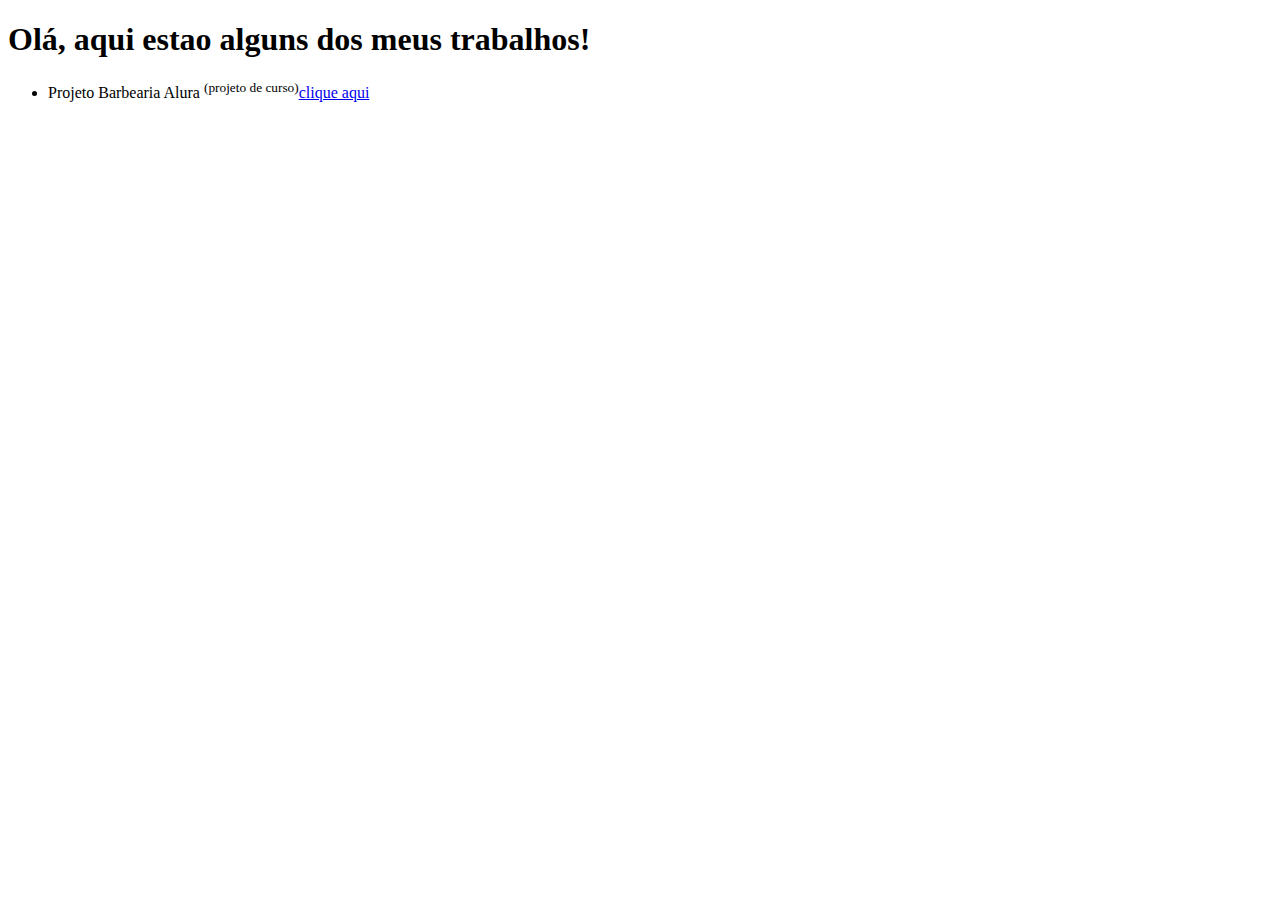
<file: index.html>
<!DOCTYPE html>
<html lang="en">
<head>
    <meta charset="UTF-8">
    <meta http-equiv="X-UA-Compatible" content="IE=edge">
    <meta name="viewport" content="width=device-width, initial-scale=1.0">
    <title>Thiago Queiroz - Lista de sites</title>
</head>
<body>
    <h1>Olá, aqui estao alguns dos meus trabalhos!</h1>
    <p>
        <ul>
            <li>Projeto Barbearia Alura <sup>(projeto de curso)</sup><a href="https://thiagohw1.github.io/Html-CSS/Barbearia2.0/">clique aqui</a>
            </li>
        </ul>
    </p>
</body>
</html>
</file>
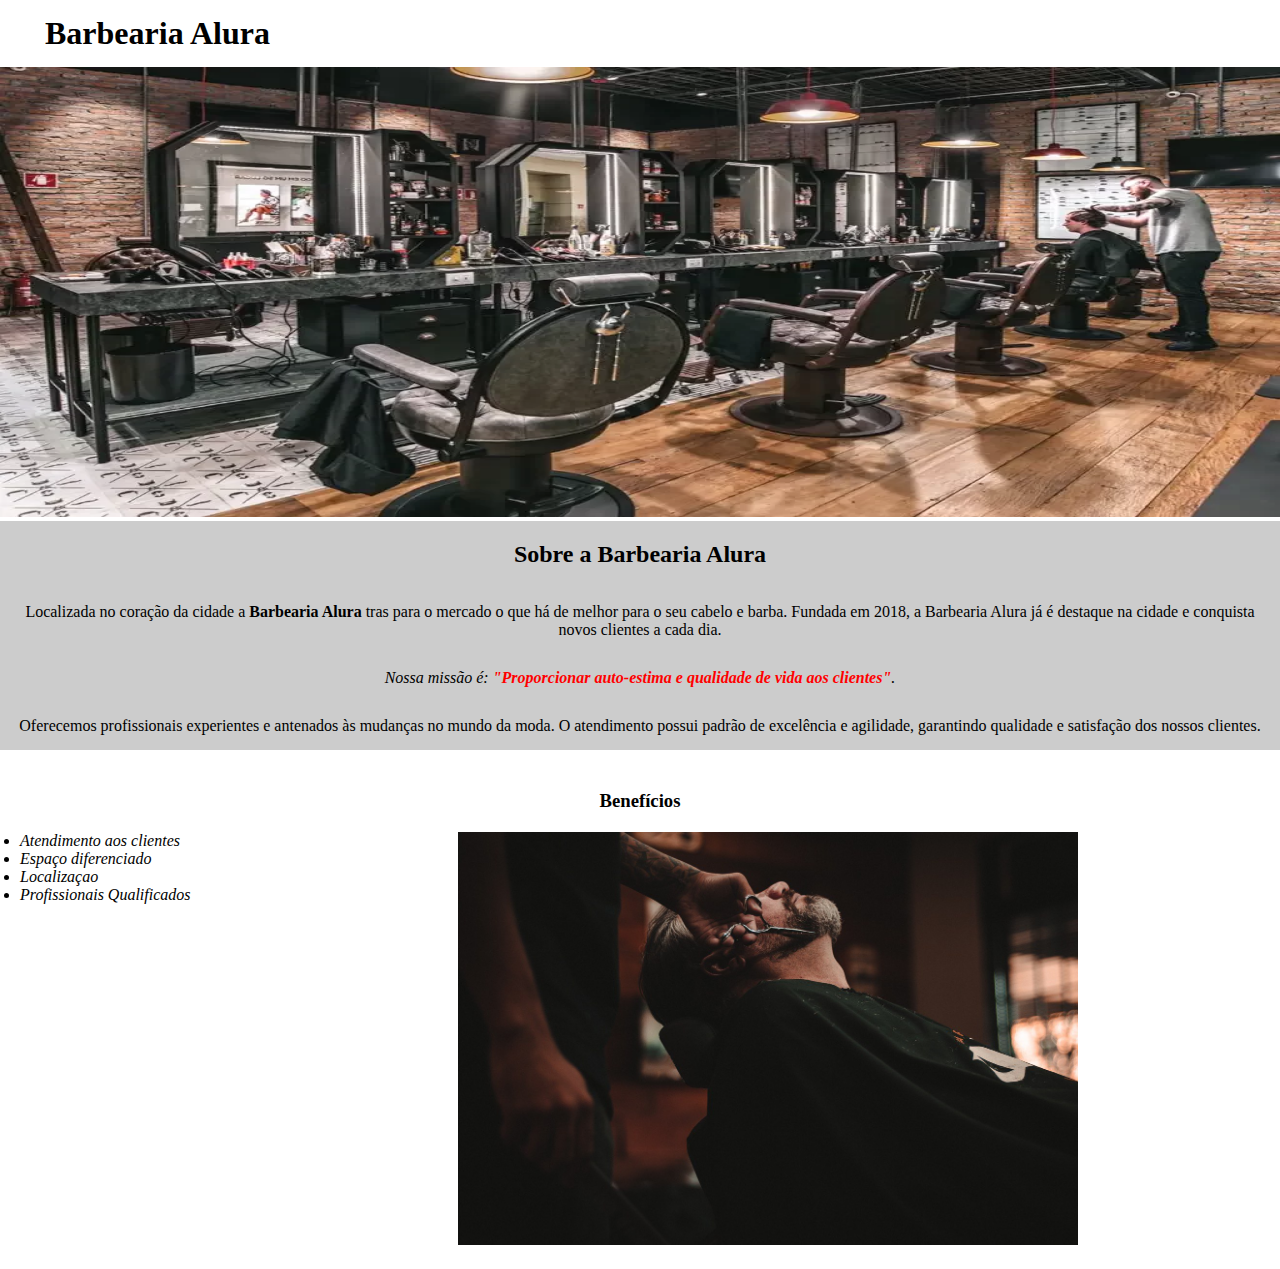
<file: Barbearia1.0/index.html>
<!DOCTYPE HTML>
<html lang="pt-br">
    <head>
        <meta charset="UTF-8">
        <title>Barbearia Alura</title>
        <link rel="stylesheet" href="css/style.css">
    </head>
    <body>
        <header>
            <h1 class="titulo-principal">Barbearia Alura</h1>
        </header>
        <img class ="banner" src="img/barbearia.webp" alt="banner barbearia">
        <div class="principal">
            <h2 class="titulo-centralizado">Sobre a Barbearia Alura</h2>

            <p>Localizada no coração da cidade a <strong>Barbearia Alura</strong> tras para o mercado o que há de melhor para o seu cabelo e barba. Fundada em 2018, a Barbearia Alura já é destaque na cidade e conquista novos clientes a cada dia.</p>

            <p class="missao"><em>Nossa missão é: <strong>"Proporcionar auto-estima e qualidade de vida aos clientes"</strong>.</em></p>

            <p>Oferecemos profissionais experientes e antenados às mudanças no mundo da moda. O atendimento possui padrão de excelência e agilidade, garantindo qualidade e satisfação dos nossos clientes.</p>
        </div>

        <div class="beneficios"><!--INICIO DA DIV BENEFICIOS-->
            <h3 class="titulo-centralizado">Benefícios</h3>
            <ul>
                <li class="itens">Atendimento aos clientes</li>
                <li class="itens">Espaço diferenciado</li>
                <li class="itens">Localizaçao</li>
                <li class="itens">Profissionais Qualificados</li>
            </ul>

            <!--IMAGEM DA CONTEINER BENEFICIOS!-->
            <img class="imagem-beneficios" src="img/beneficios.jpg" alt="imagem beneficios">

        </div><!--FIM DA DIV EBENEFICIOS-->
    </body>
</html>
</file>
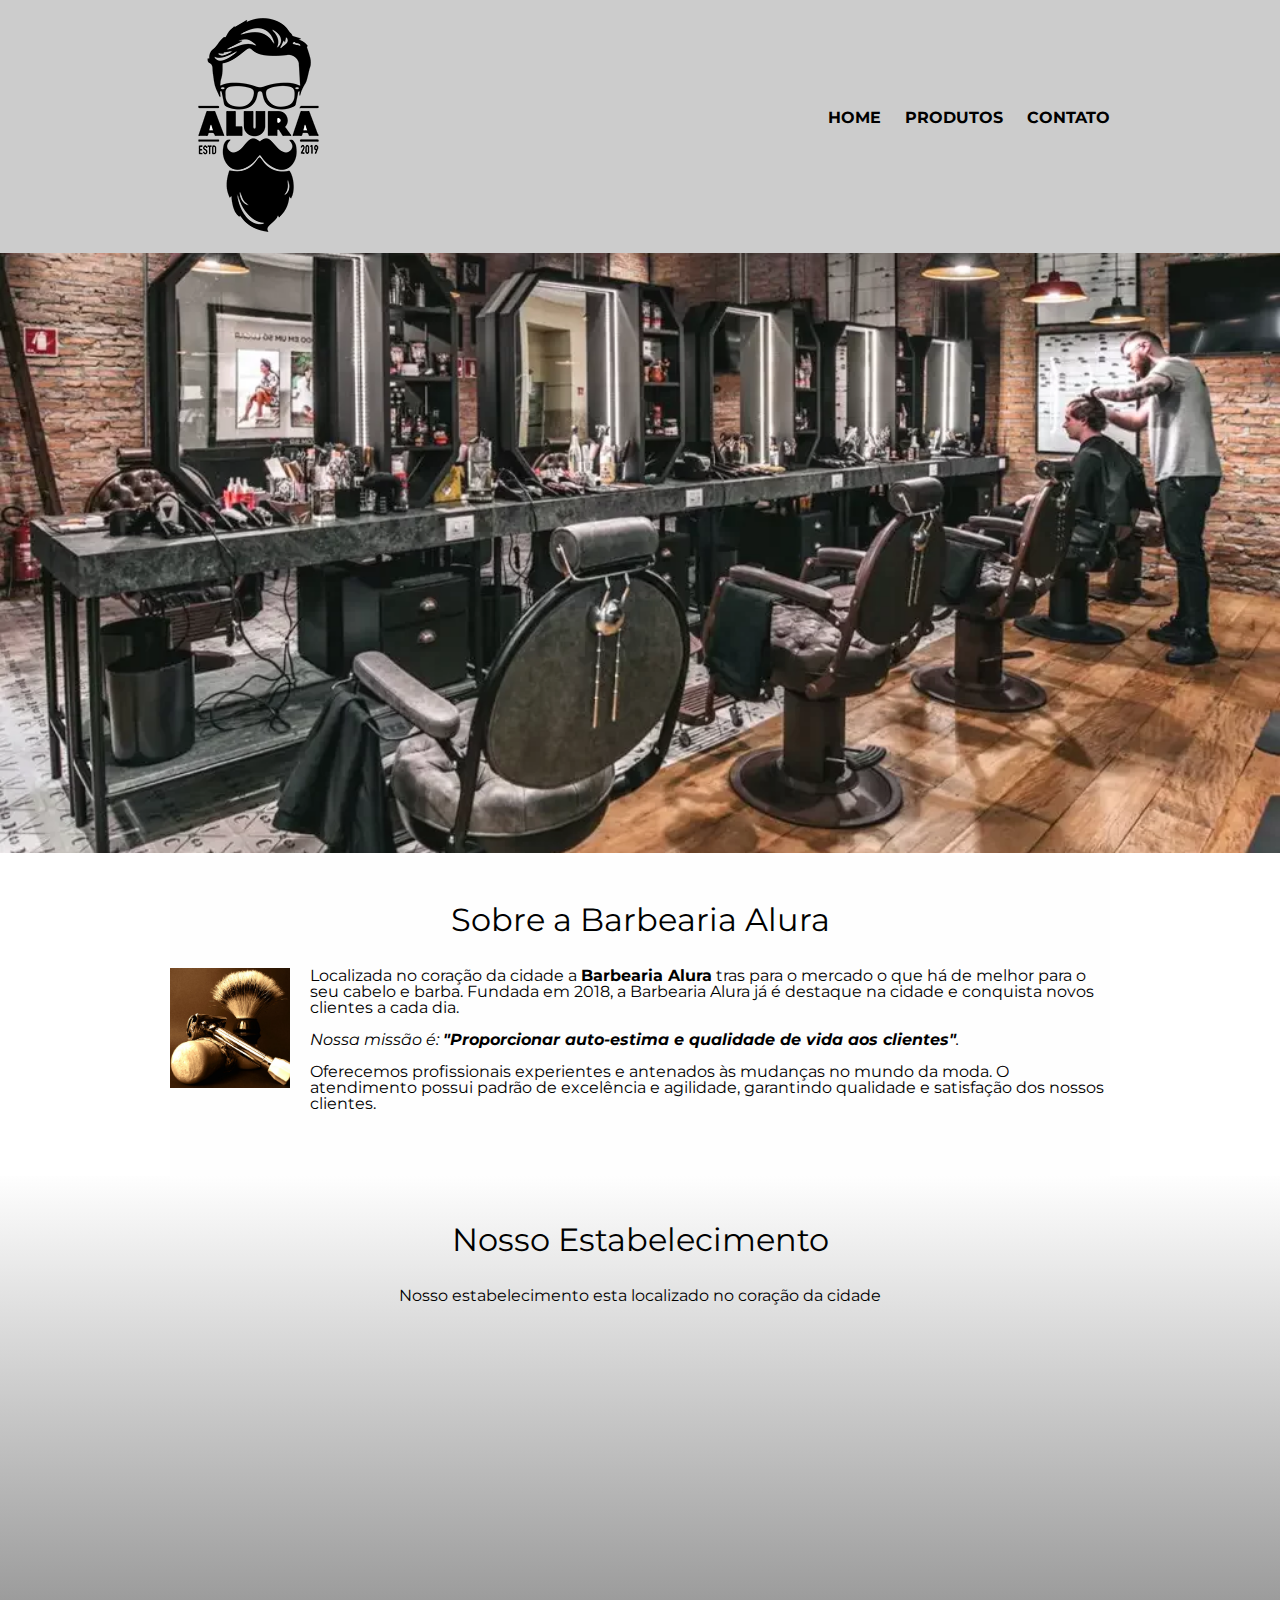
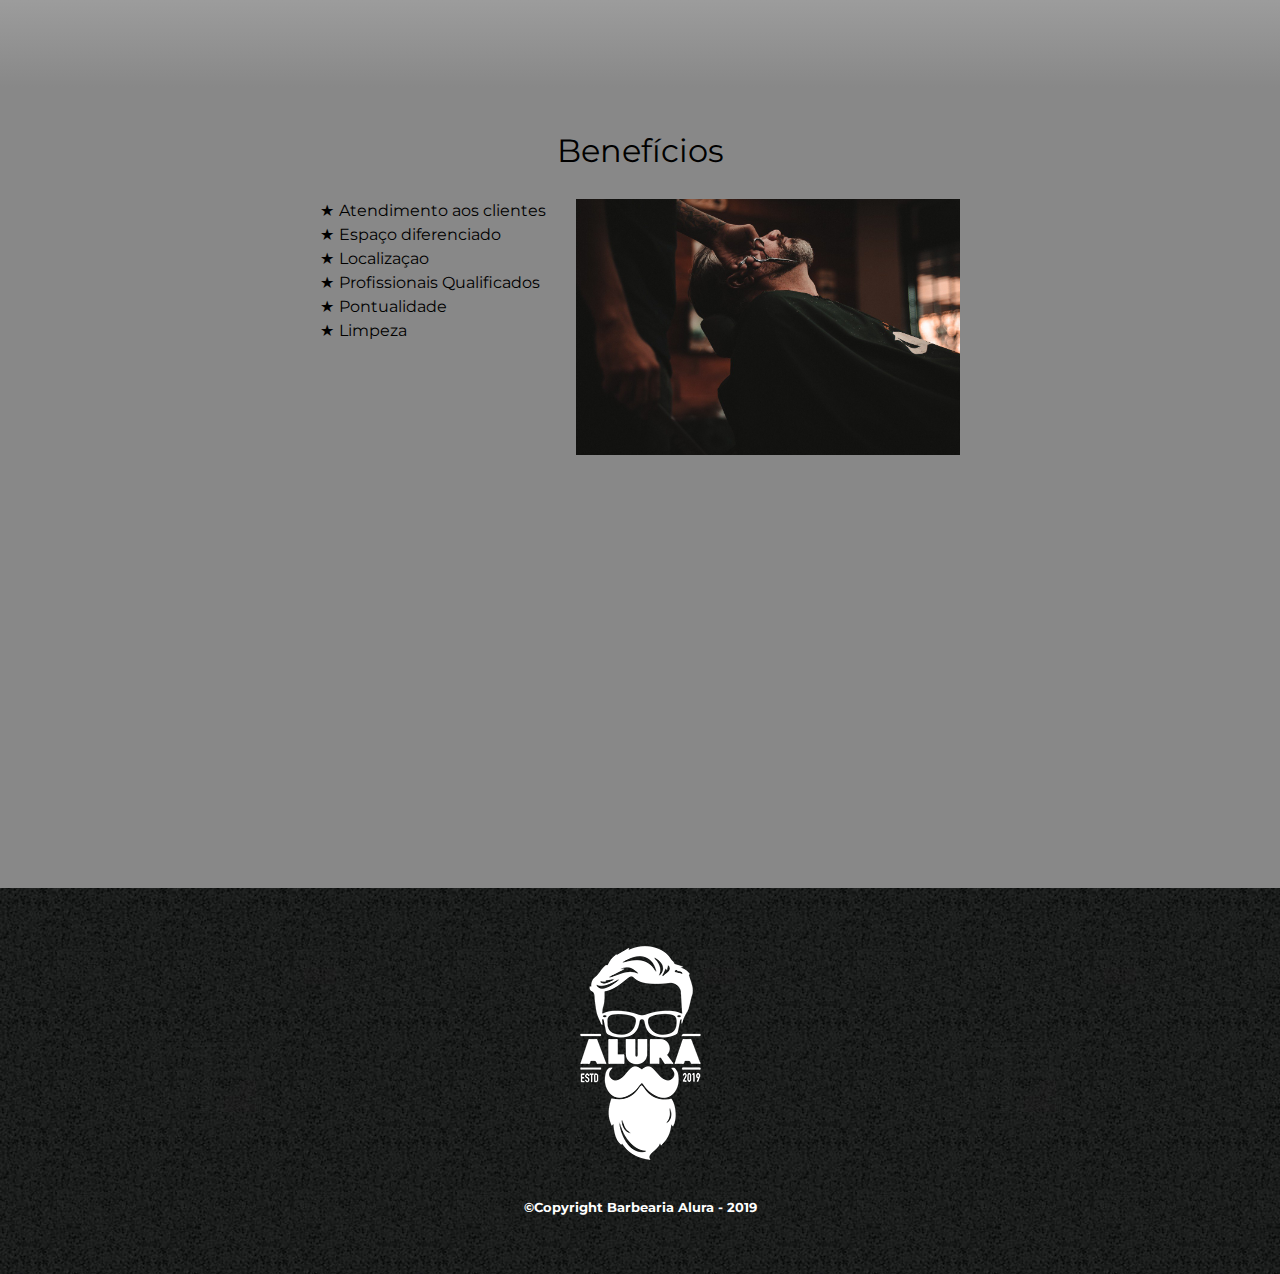
<file: Barbearia2.0/index.html>
<!DOCTYPE HTML>
<html lang="pt-br">
    <head>
        <meta charset="UTF-8">
        <meta name="viewport" content ="width=device-width">
        <title>Barbearia Alura</title>
        <link rel="stylesheet" href="css/reset.css">
        <link rel="stylesheet" href="css/style.css">
        <link href="https://fonts.googleapis.com/css2?family=Montserrat&display=swap" rel="stylesheet">
    </head>
    <body>
        <header>
            <div class="caixa">
                <h1><img src="img/logo.png" alt="logo do site"></h1>
                
                <nav>
                    <ul>
                        <li><a href="index.html">Home</a></li>
                        <li><a href="produtos.html">Produtos</a></li>
                        <li><a href="contatos.html">Contato</a></li>
                    </ul>
                </nav>
            </div>
        </header>

        <img class ="banner" src="img/barbearia.webp" alt="banner barbearia">

        <main>
            <section class="principal">
                <h2 class="titulo-principal">Sobre a Barbearia Alura</h2>

                <img class="utensilios" src="img/utensilios.jpg" alt="utensilios">

                <p>Localizada no coração da cidade a <strong>Barbearia Alura</strong> tras para o mercado o que há de melhor para o seu cabelo e barba. Fundada em 2018, a Barbearia Alura já é destaque na cidade e conquista novos clientes a cada dia.</p>
                <p class="missao"><em>Nossa missão é: <strong>"Proporcionar auto-estima e qualidade de vida aos clientes"</strong>.</em></p>
                <p>Oferecemos profissionais experientes e antenados às mudanças no mundo da moda. O atendimento possui padrão de excelência e agilidade, garantindo qualidade e satisfação dos nossos clientes.</p>
            </section>


            <section class="mapa">
                <h3 class="titulo-principal">Nosso Estabelecimento</h3>
                <p>Nosso estabelecimento esta localizado no coração da cidade</p>

                <div class="mapa-conteudo">
                    <iframe src="https://www.google.com/maps/embed?pb=!1m18!1m12!1m3!1d15925.54743936731!2d-38.67189108395698!3d-3.725537897627321!2m3!1f0!2f0!3f0!3m2!1i1024!2i768!4f13.1!3m3!1m2!1s0x7c0b527af48a16b%3A0x9daa6e8fa9806874!2sR.%20Jos%C3%A9%20Em%C3%ADdio%20da%20Rocha%2C%20881%20-%20Grilo%2C%20Caucaia%20-%20CE%2C%2061600-420!5e0!3m2!1spt-BR!2sbr!4v1682993356688!5m2!1spt-BR!2sbr" width="100%" height="300" style="border:0;" allowfullscreen="" loading="lazy" referrerpolicy="no-referrer-when-downgrade"></iframe>
                </div>

            </section>



            <section class="beneficios"><!--INICIO DA DIV BENEFICIOS-->
                <h3 class="titulo-principal">Benefícios</h3>
                <div class="conteudo-beneficios">
                    <ul class="lista-beneficios">
                        <li class="itens">Atendimento aos clientes</li>
                        <li class="itens">Espaço diferenciado</li>
                        <li class="itens">Localizaçao</li>
                        <li class="itens">Profissionais Qualificados</li>
                        <li class="itens">Pontualidade</li>
                        <li class="itens">Limpeza</li>
                        
                    </ul><img class="imagem-beneficios" src="img/beneficios.jpg" alt="imagem beneficios">
                </div>
                <div class="video">
                    <iframe width="100%" height="315" src="https://www.youtube.com/embed/wcVVXUV0YUY" frameborder="0" allow="accelerometer; autoplay; encrypted-media; gyroscope; picture-in-picture" allowfullscreen></iframe>
                </div>



            </section><!--FIM DA DIV EBENEFICIOS-->
        </main>

        <footer>
            <img src="img/logo-branco.png" alt="logomarca do rodapé">
            <p class="copyright">&#169;Copyright Barbearia Alura - 2019</p>
        </footer>
    </body>
</html>
</file>
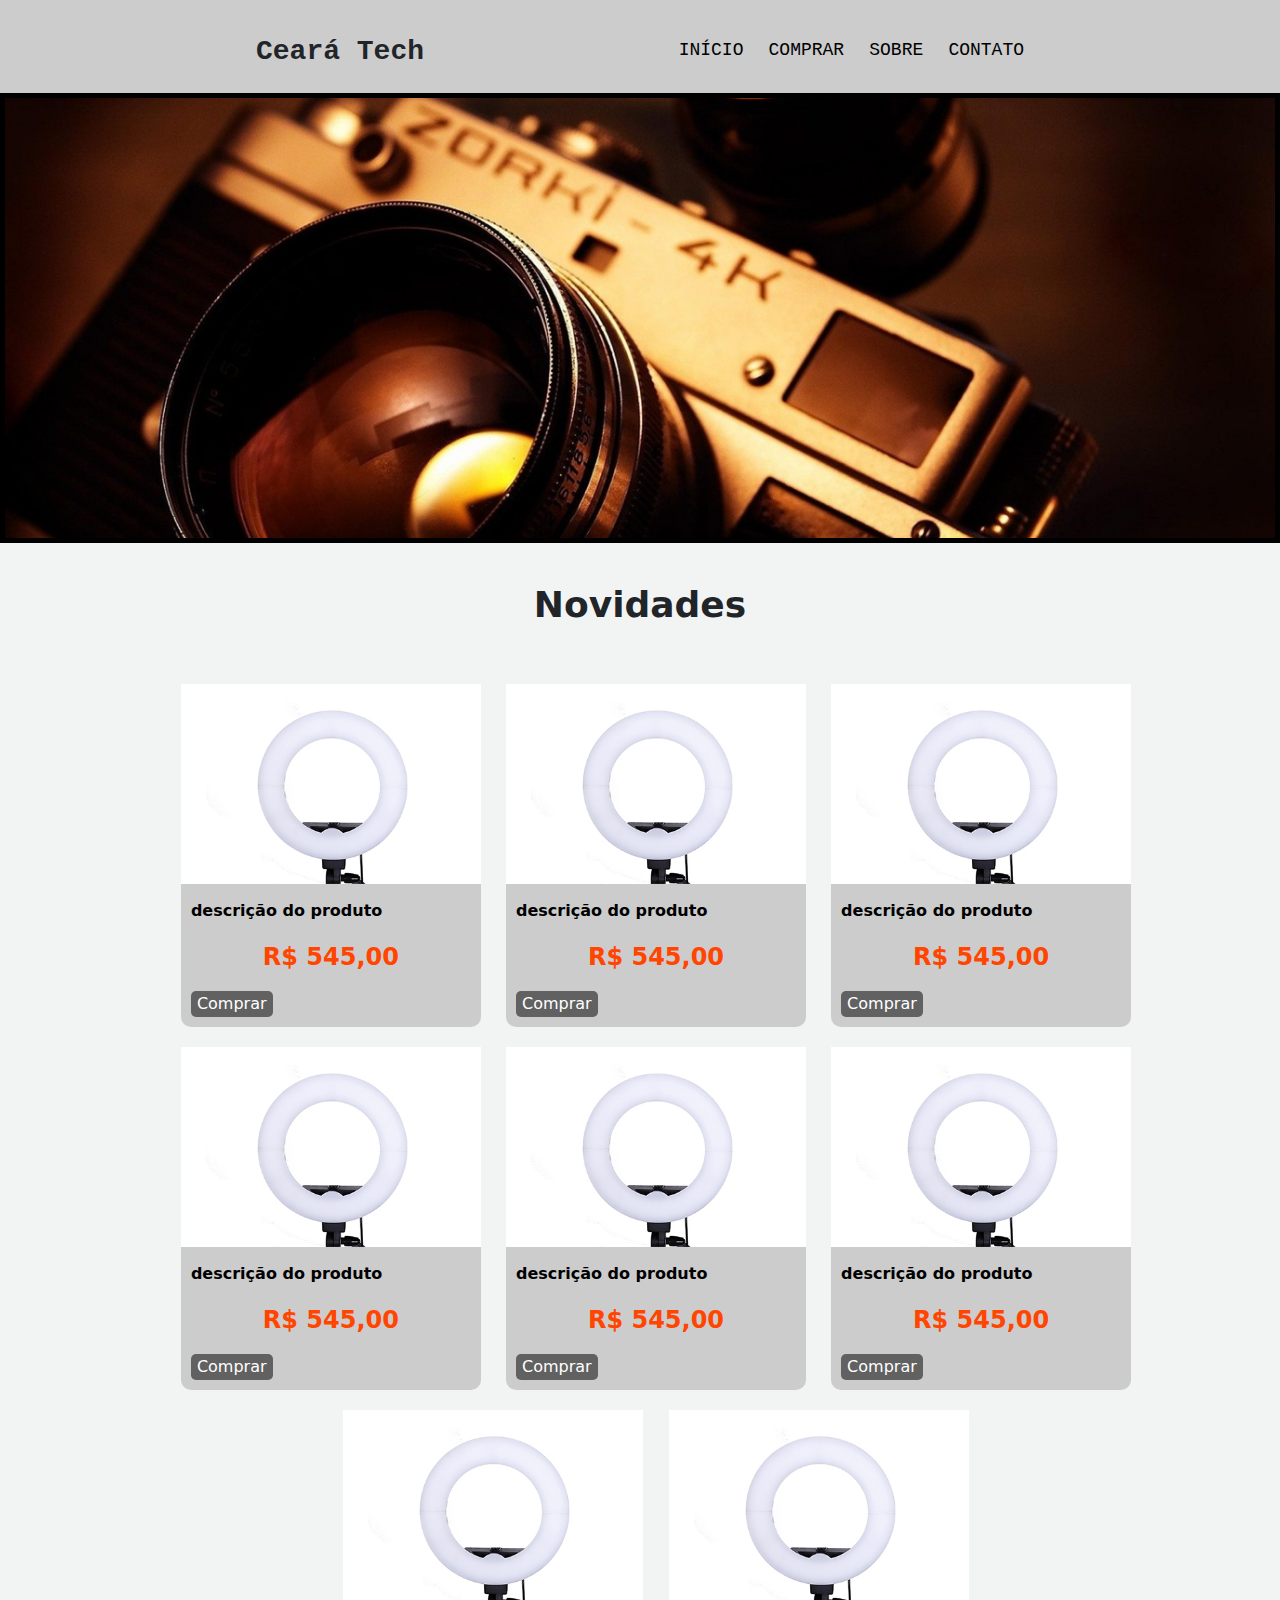
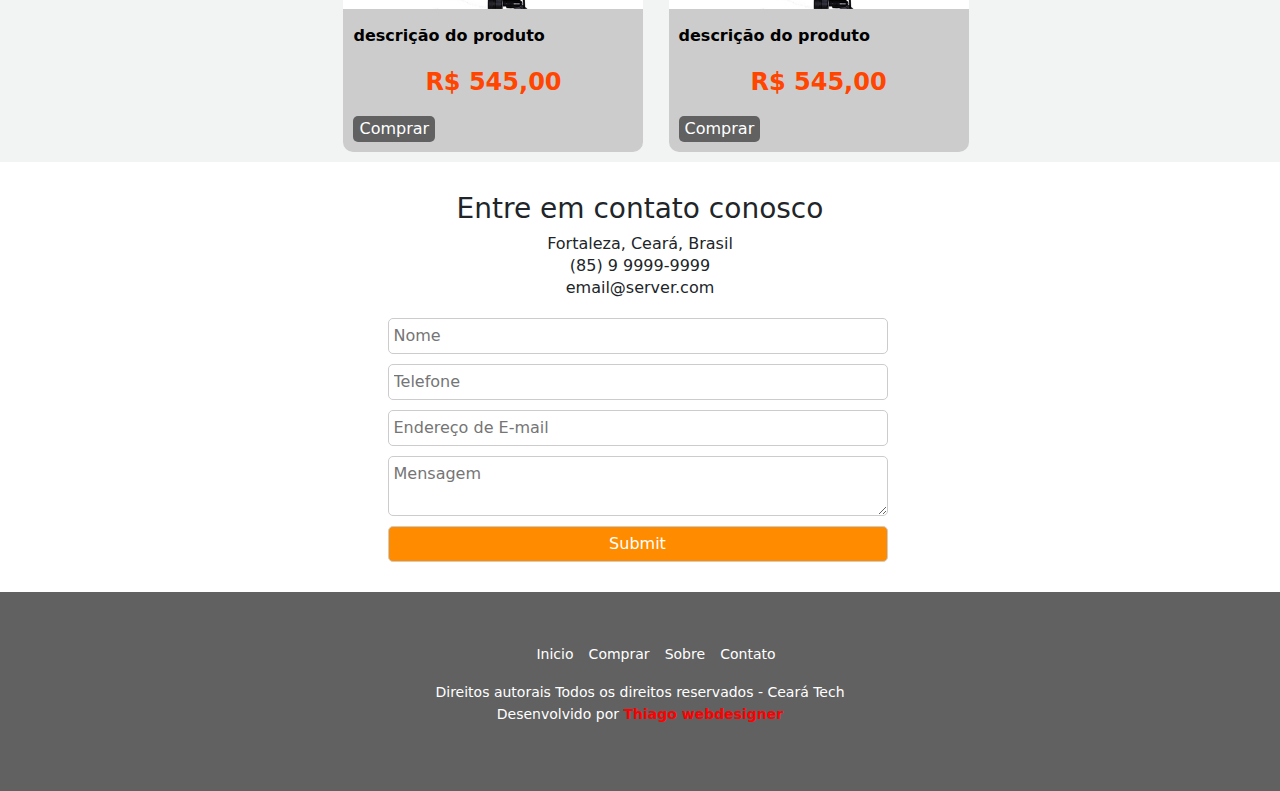
<file: Projeto Final/index.html>
<!DOCTYPE html>
<html lang="pt-br">
<head>
    <meta charset="UTF-8">
    <meta http-equiv="X-UA-Compatible" content="IE=edge">
    <meta name="viewport" content="width=device-width, initial-scale=1.0">
    <title>Ceará Tech</title>
    <link rel="stylesheet" href="css/reset.css">
    <link rel="stylesheet" href="css/style.css">
    <!-- Link Booststrap -->
    <link href="https://cdn.jsdelivr.net/npm/bootstrap@5.2.3/dist/css/bootstrap.min.css" rel="stylesheet">

    <!-- Link javascript -->
    <script src="https://cdn.jsdelivr.net/npm/bootstrap@5.2.3/dist/js/bootstrap.bundle.min.js"></script>

</head>
<body>
    <header>
        <div class="header-topo">
            <h1>Ceará Tech</h1>

            <nav>
                <ul>
                    <li><a href="index.html">Início</a></li>
                    <li><a href="produtos.html">Comprar</a></li>
                    <li><a href="#">Sobre</a></li>
                    <li><a href="#">Contato</a></li>
                    
                </ul>
            </nav>
        </div>

        <div class="icons">

        </div>
    </header>
    <main>
        <img class="main-banner" src="img/banner.jpg" alt="banner do site">
    </main>
    <div class="novidades">
        <h2>Novidades</h2>
        <div class="box">
            <ul>
                <a href="">
                    <li>
                        <div class="nov-img">
                            <img src="img/produtos/12-inch-ring-led-light-internas-produtos-sem-adaptador-thumb.jpg">
                        </div>
                        <div class="nov-dados">
                            <p class="nov-dados-descricao">descrição do produto</p>
                            <p class="nov-dados-preco">R$ 545,00</p>
                            <button class="comprar">Comprar</button>
                        </div>
                        
                    </li>
                </a>
                <a href="">
                    <li>
                        <div class="nov-img">
                            <img src="img/produtos/12-inch-ring-led-light-internas-produtos-sem-adaptador-thumb.jpg">
                        </div>
                        <div class="nov-dados">
                            <p class="nov-dados-descricao">descrição do produto</p>
                            <p class="nov-dados-preco">R$ 545,00</p>
                            <button class="comprar">Comprar</button>
                        </div>
                    </li>
                </a>
                <a href="">
                    <li>
                        <div class="nov-img">
                            <img src="img/produtos/12-inch-ring-led-light-internas-produtos-sem-adaptador-thumb.jpg">
                        </div>
                        <div class="nov-dados">
                            <p class="nov-dados-descricao">descrição do produto</p>
                            <p class="nov-dados-preco">R$ 545,00</p>
                            <button class="comprar">Comprar</button>
                        </div>
                    </li>
                </a>
                <a href="">
                    <li>
                        <div class="nov-img">
                            <img src="img/produtos/12-inch-ring-led-light-internas-produtos-sem-adaptador-thumb.jpg">
                        </div>
                        <div class="nov-dados">
                            <p class="nov-dados-descricao">descrição do produto</p>
                            <p class="nov-dados-preco">R$ 545,00</p>
                            <button class="comprar">Comprar</button>
                        </div>
                    </li>
                </a>
                <a href="">
                    <li>
                        <div class="nov-img">
                            <img src="img/produtos/12-inch-ring-led-light-internas-produtos-sem-adaptador-thumb.jpg">
                        </div>
                        <div class="nov-dados">
                            <p class="nov-dados-descricao">descrição do produto</p>
                            <p class="nov-dados-preco">R$ 545,00</p>
                            <button class="comprar">Comprar</button>
                        </div>
                    </li>
                </a>
                <a href="">
                    <li>
                        <div class="nov-img">
                            <img src="img/produtos/12-inch-ring-led-light-internas-produtos-sem-adaptador-thumb.jpg">
                        </div>
                        <div class="nov-dados">
                            <p class="nov-dados-descricao">descrição do produto</p>
                            <p class="nov-dados-preco">R$ 545,00</p>
                            <button class="comprar">Comprar</button>
                        </div>
                    </li>
                </a>
                <a href="">
                    <li>
                        <div class="nov-img">
                            <img src="img/produtos/12-inch-ring-led-light-internas-produtos-sem-adaptador-thumb.jpg">
                        </div>
                        <div class="nov-dados">
                            <p class="nov-dados-descricao">descrição do produto</p>
                            <p class="nov-dados-preco">R$ 545,00</p>
                            <button class="comprar">Comprar</button>
                        </div>
                    </li>
                </a>
                <a href="">
                    <li>
                        <div class="nov-img">
                            <img src="img/produtos/12-inch-ring-led-light-internas-produtos-sem-adaptador-thumb.jpg">
                        </div>
                        <div class="nov-dados">
                            <p class="nov-dados-descricao">descrição do produto</p>
                            <p class="nov-dados-preco">R$ 545,00</p>
                            <button class="comprar">Comprar</button>
                        </div>
                    </li>
                </a>
                
             
            </ul>
        </div>
    </div>

    <div class="contato">
        
            <h3>Entre em contato conosco</h3>
        
        <div class="endereco">
            <p>Fortaleza, Ceará, Brasil</p>
            <p>(85) 9 9999-9999</p>
            <p>email@server.com</p>
        </div>
        <div class="formulario">
            <form>
                <input type="text" placeholder="Nome">
                <input type="tel" placeholder="Telefone">
                <input type="email" placeholder="Endereço de E-mail">
                
                <textarea class="textarea" placeholder="Mensagem"></textarea>

                <input type="submit" class="botao-enviar-form" value-="Fale Conosco">

            </form>
        </div>
    </div>




    <footer>
        <div class="menu-footer">
            <ul>
                <li><a href="">Inicio</a></li>
                <li><a href="">Comprar</a></li>
                <li><a href="">Sobre</a></li>
                <li><a href="">Contato</a></li>
            </ul>
        </div>
        <div class="info-footer">
            <p class="direitos">Direitos autorais Todos os direitos reservados - Ceará Tech</p>
            <p class="desenvolvimento">Desenvolvido por <a href="#"><strong>Thiago webdesigner</strong></a></p>
        </div>
        <div class="botao-voltar-topo">

        </div>
    </footer>
</body>
</html>
</file>
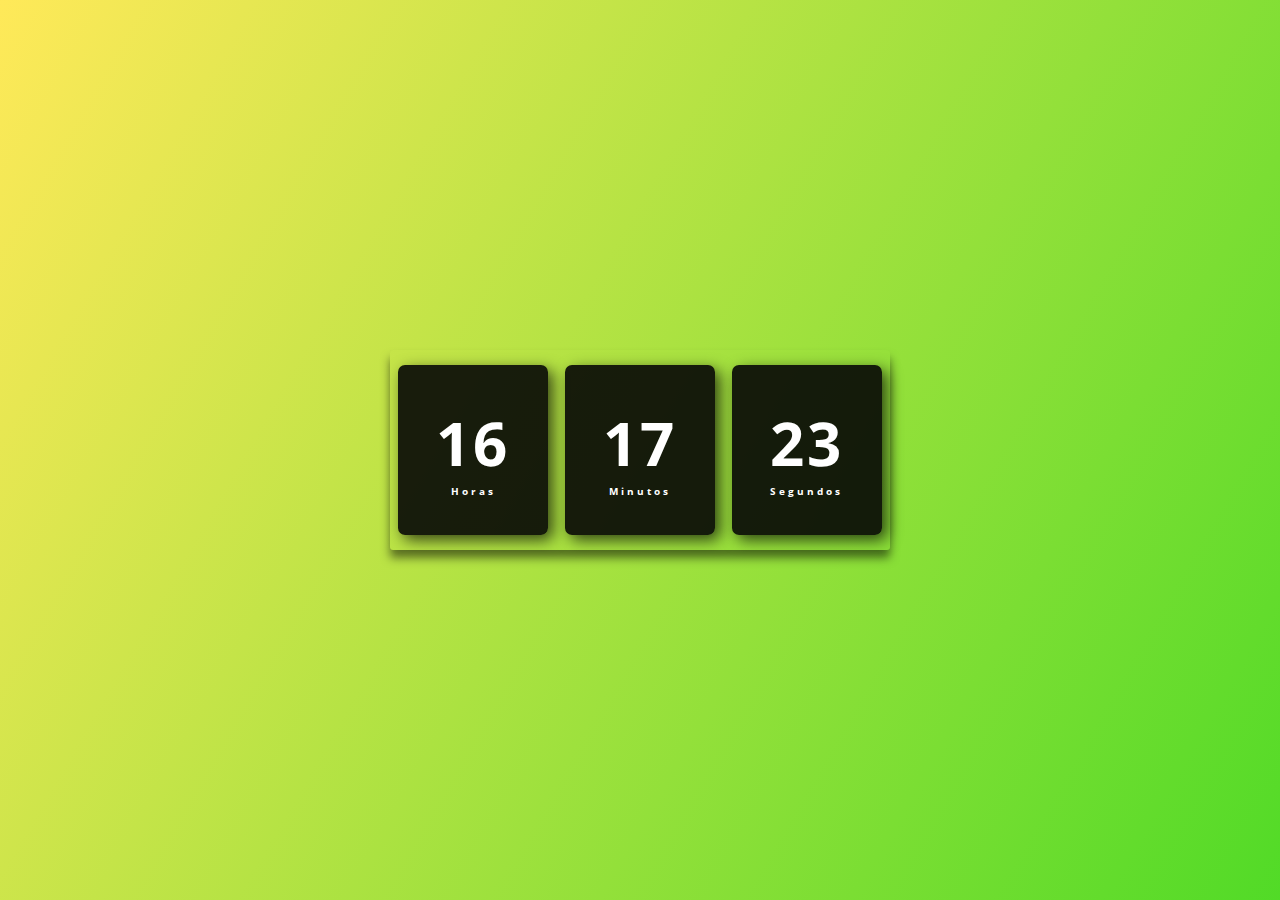
<file: relogio html/index.html>
<!DOCTYPE html>
<html lang="pt-br">
<head>
    <meta charset="UTF-8">
    <meta http-equiv="X-UA-Compatible" content="IE=edge">
    <meta name="viewport" content="width=device-width, initial-scale=1.0">
    <title>Relógio Digital</title>
    <link rel="stylesheet" href="./css/estilo.css">
</head>
<body>
    <div class="relogio">
        <div>
            <span id="horas">00</span>
            <span class="tempo">Horas</span>
        </div>

        <div>
            <span id="minutos">00</span>
            <span class="tempo">Minutos</span>
        </div>

        <div>
            <span id="segundos">00</span>
            <span class="tempo">Segundos</span>
        </div>
    </div>
    
    <script src="js/script.js"></script>

</body>
</html>
</file>
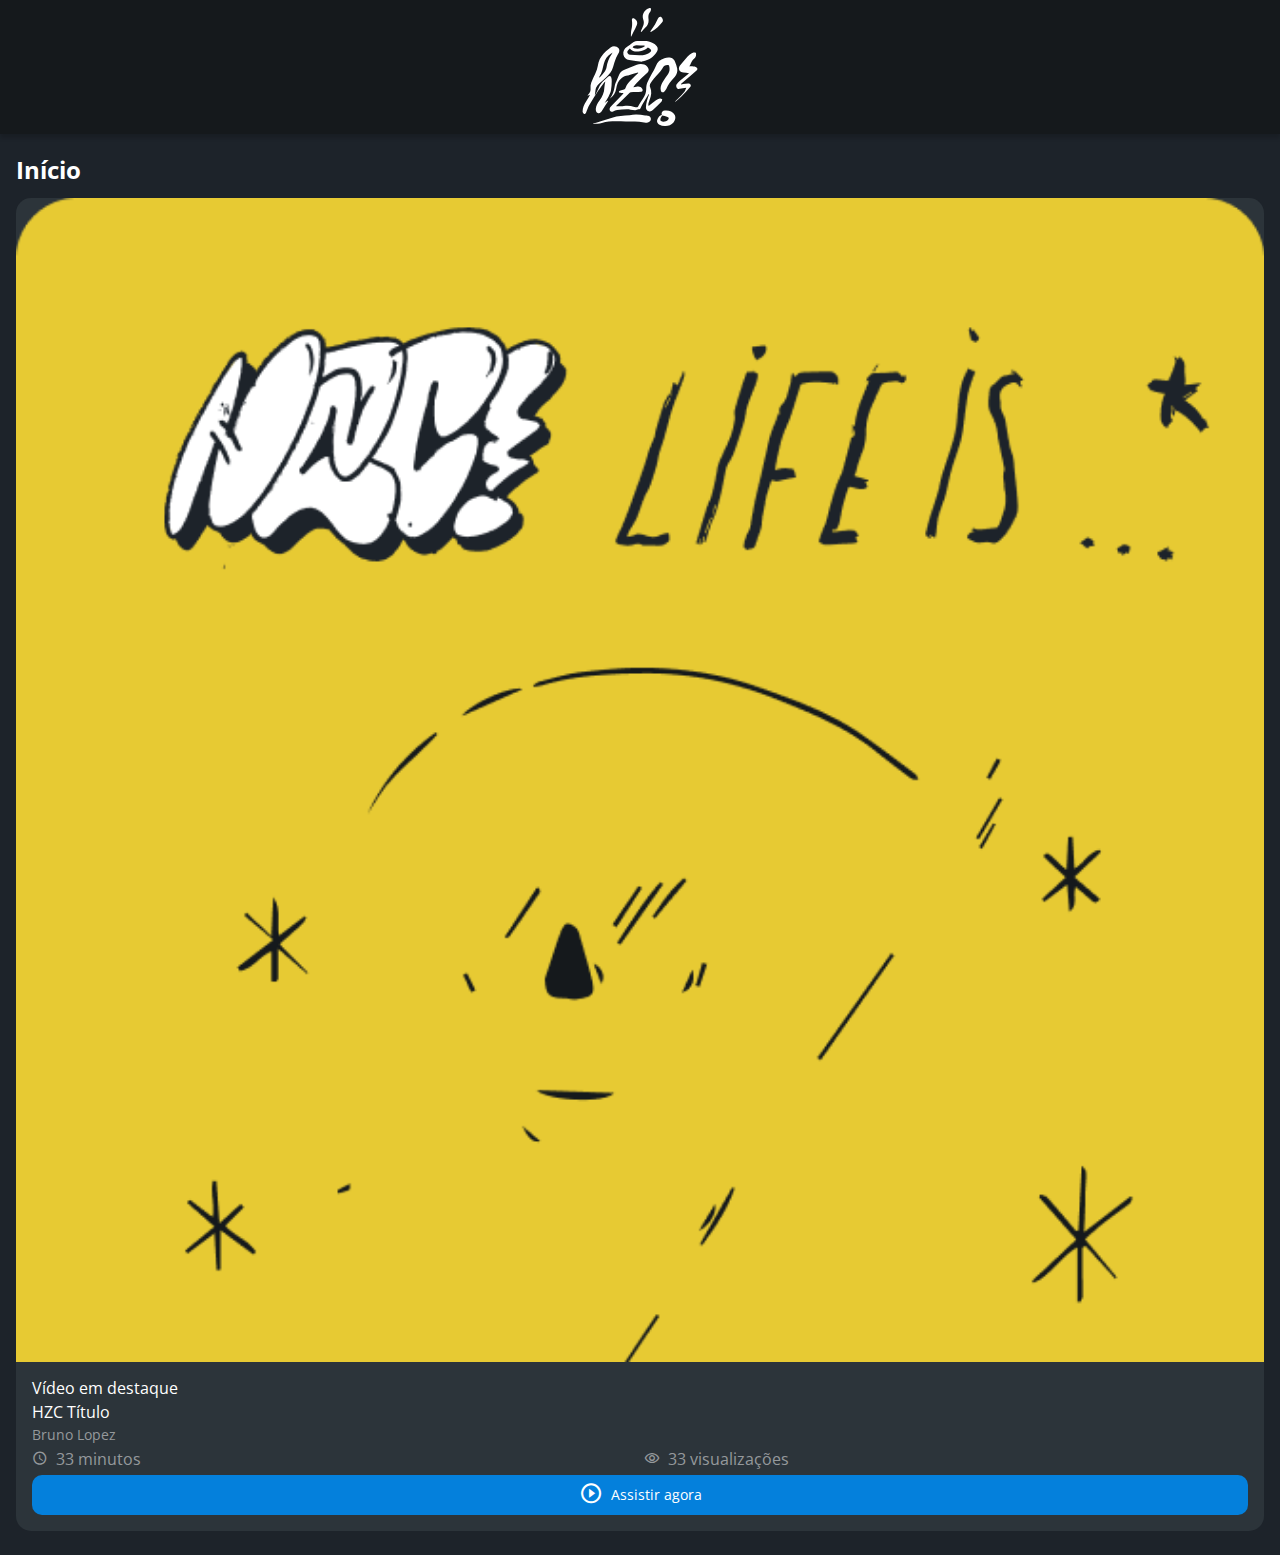
<file: Sk8/index.html>
<!DOCTYPE html>
<html lang="pt-bt">
<head>
    <meta charset="UTF-8">
    <meta http-equiv="X-UA-Compatible" content="IE=edge">
    <meta name="viewport" content="width=device-width, initial-scale=1.0">
    <title>HZC | Home</title>
    <link rel="preconnect" href="https://fonts.googleapis.com">
    <link rel="preconnect" href="https://fonts.gstatic.com" crossorigin>
    <link rel="stylesheet" href="https://fonts.googleapis.com/css2?family=Open+Sans:wght@400;600;700&display=swap">
    <link rel="stylesheet" href="css/reset.css">
    <link rel="stylesheet" href="css/estilos.css">
</head>
<body>
    <header class="cabecalho">
        <button class="cabecalho_menu" aria-label="Menu"><i></i></button>
        <img class="cabecalho_logo" src="img/logo.svg" alt="logo">
        <button class="cabecalho_notificacao" aria-label="Notificação"><i></i></button>
    </header>

    <nav class="menu-lateral">
        <img class="menu-lateral-logo" src="img/logo.svg" alt="">
        <a class="menu-lateral-link menu-lateral-link-inicio menu-lateral-link--ativo" href="#">Inicio</a>
        <a class="menu-lateral-link menu-lateral-link-videos" href="#">Videos</a>
        <a class="menu-lateral-link menu-lateral-link-picos" href="#">Picos</a>
        <a class="menu-lateral-link menu-lateral-link-integrantes" href="#">Integrantes</a>
        <a class="menu-lateral-link menu-lateral-link-camisas" href="#">Camisas</a>
        <a class="menu-lateral-link menu-lateral-link-pinturas" href="#">Pinturas</a>
    </nav>

    <main class="principal">
        <h2 class="titulo-pagina">Início</h2>
        <article class="cartao cartao-destaque">
            <img src="img/banner-mobile_1.png" alt="banner do cartão" class="cartao-imagem">
            <div class="cartao-conteudo">
                <p class="cartao-destaque">Vídeo em destaque</p>
                <h3 class="icartao-titulo">HZC Título</h3>
                <p class="cartao-perfil">Bruno Lopez</p>
                <p class="cartao-info cartao-info--tempo">33 minutos</p>
                <p class="cartao-info cartao-info--visualizacao">33 visualizações</p>
                <button class="cartao-botao cartao-botao--destaque cartao-botao--play">Assistir agora</button>
                
            </div>
        </article>
    </main>

    <script src="index.js"></script>
</body>
</html>
</file>
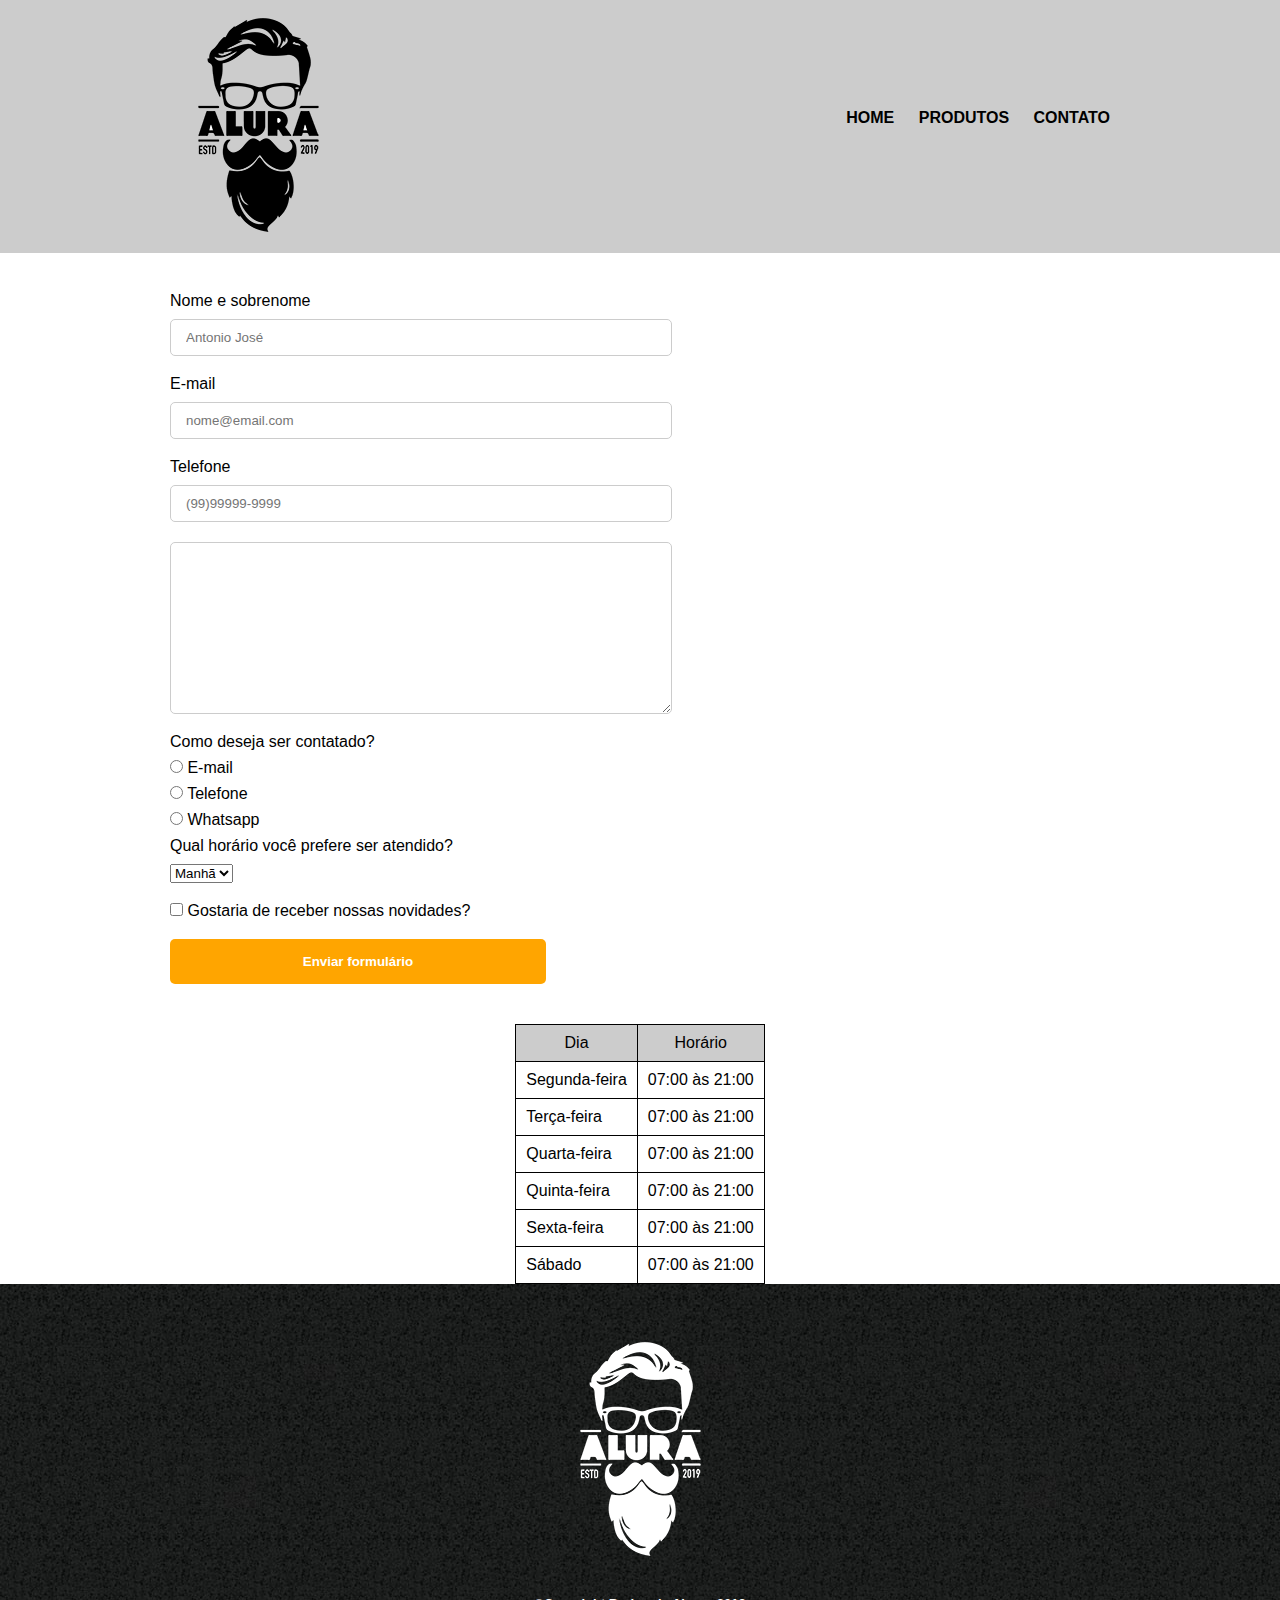
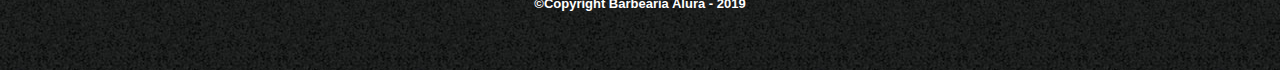
<file: Barbearia2.0/contatos.html>
<!DOCTYPE HTML>
<HTML LANG="PT-BR">
    <head>
        <meta charset="utf-8">
        <title>Produtos - Barbearia Alura</title>

        <link rel="stylesheet" href="css/reset.css">
        <link rel="stylesheet" href="css/style.css">
        
    </head>
    <body>
        
        <header>
            <div class="caixa">
                <h1><img src="img/logo.png" alt="logo do site"></h1>
                
                <nav>
                    <ul>
                        <li><a href="index.html">Home</a></li>
                        <li><a href="produtos.html">Produtos</a></li>
                        <li><a href="contatos.html">Contato</a></li>
                    </ul>
                </nav>
            </div>
        </header>

        <main>
            <form class="formulario">
                
                    <label for="nome-sobrenome">Nome e sobrenome</label>
                    <input class="input-padrao" type="text" id="nome-sobrenome" placeholder="Antonio José" required>

                    <label for="email">E-mail</label>
                    <input class="input-padrao" type="email" id="email" placeholder="nome@email.com" required>

                    <label for="telefone">Telefone</label>
                    <input class="input-padrao" type="tel" id="telefone" placeholder="(99)99999-9999" required>

                    <textarea class="input-padrao" name="" id="" cols="70" rows="10"></textarea>
                <fieldset>
                    <legend class="teste" id="teste">Como deseja ser contatado?</legend>
                    
                    <label for="contato-email">
                        <input type="radio" name="contato"> E-mail</label>
                    
                    
                    <label for="contato-telefone">
                        <input type="radio" name="contato"> Telefone</label>
                    
                    
                    <label for="contato-whatsapp">
                        <input type="radio" name="contato"> Whatsapp</label>
                    </fieldset>
                
                
                <fieldset>
                    <legend>Qual horário você prefere ser atendido?</legend>    
                    <select name="" id="">
                        <option value="">Manhã</option>
                        <option value="">Tarde</option>
                        <option value="">Noite</option>
                        
                    </select>
                </fieldset>
                

                <label class="checkbox" for="checkbox"> <input type="checkbox"> Gostaria de receber nossas novidades?</label>


                <input class="enviar" type="submit" value="Enviar formulário">

            </form>



            <table>
                <thead>
                    <tr>
                        <th>Dia</th>
                        <th>Horário</th>
                    </tr>
                    <tr>        
                </thead>
                <tbody>
                    <tr>
                        <td>Segunda-feira</td>
                        <td>07:00 às 21:00</td>
                    </tr>
                    <tr>
                        <td>Terça-feira</td>
                        <td>07:00 às 21:00</td>
                    </tr>
                    <tr>
                        <td>Quarta-feira</td>
                        <td>07:00 às 21:00</td>
                    </tr>
                    <tr>
                        <td>Quinta-feira</td>
                        <td>07:00 às 21:00</td>
                    </tr>
                    <tr>
                        <td>Sexta-feira</td>
                        <td>07:00 às 21:00</td>
                    </tr>
                    <tr>
                        <td>Sábado</td>
                        <td>07:00 às 21:00</td>
                    </tr>
                </tbody>
            </table>
        </main>

        <footer>
            <img src="img/logo-branco.png" alt="logomarca do rodapé">
            <p class="copyright">&#169;Copyright Barbearia Alura - 2019</p>
        </footer>
    </body>
</HTML>
</file>
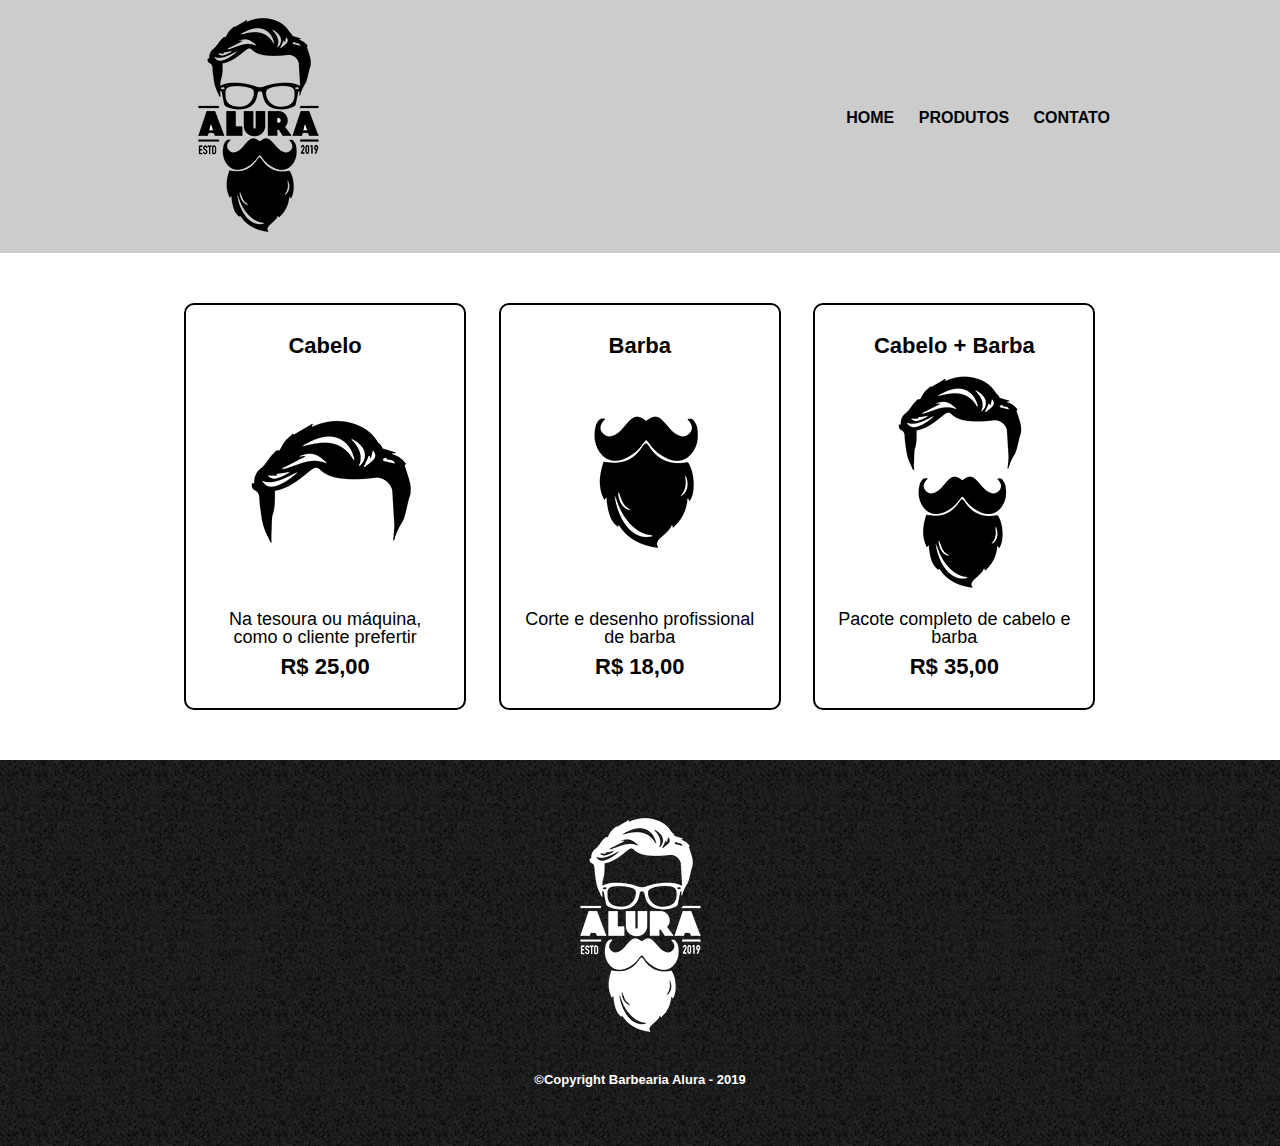
<file: Barbearia2.0/produtos.html>
<!DOCTYPE HTML>
<HTML LANG="PT-BR">
    <head>
        <meta charset="utf-8">
        <title>Produtos - Barbearia Alura</title>

        <link rel="stylesheet" href="css/reset.css">
        <link rel="stylesheet" href="css/style.css">
        
    </head>
    <body>
        
        <header>
            <div class="caixa">
                <h1><img src="img/logo.png" alt="logo do site"></h1>
                
                <nav>
                    <ul>
                        <li><a href="index.html">Home</a></li>
                        <li><a href="produtos.html">Produtos</a></li>
                        <li><a href="contatos.html">Contato</a></li>
                    </ul>
                </nav>
            </div>
        </header>

        <main>
            <ul class="produtos">
                <li><h2>Cabelo</h2>
                    <img src="img/cabelo.jpg" alt="">
                    <p class="produto-descricao">Na tesoura ou máquina, como o cliente prefertir</p>
                    <p class="preco-produto">R$ 25,00</p>
                </li>
                <li><h2>Barba</h2>
                    <img src="img/barba.jpg" alt="">
                    <p class="produto-descricao">Corte e desenho profissional de barba</p>
                    <p class="preco-produto">R$ 18,00</p>
                </li>
                <li><h2>Cabelo + Barba</h2>
                    <img src="img/cabelo+barba.jpg" alt="">
                    <p class="produto-descricao">Pacote completo de cabelo e barba</p>
                    <p class="preco-produto">R$ 35,00</p>
                </li>
            </ul>
        </main>

        <footer>
            <img src="img/logo-branco.png" alt="logomarca do rodapé">
            <p class="copyright">&#169;Copyright Barbearia Alura - 2019</p>
        </footer>
    </body>
</HTML>
</file>
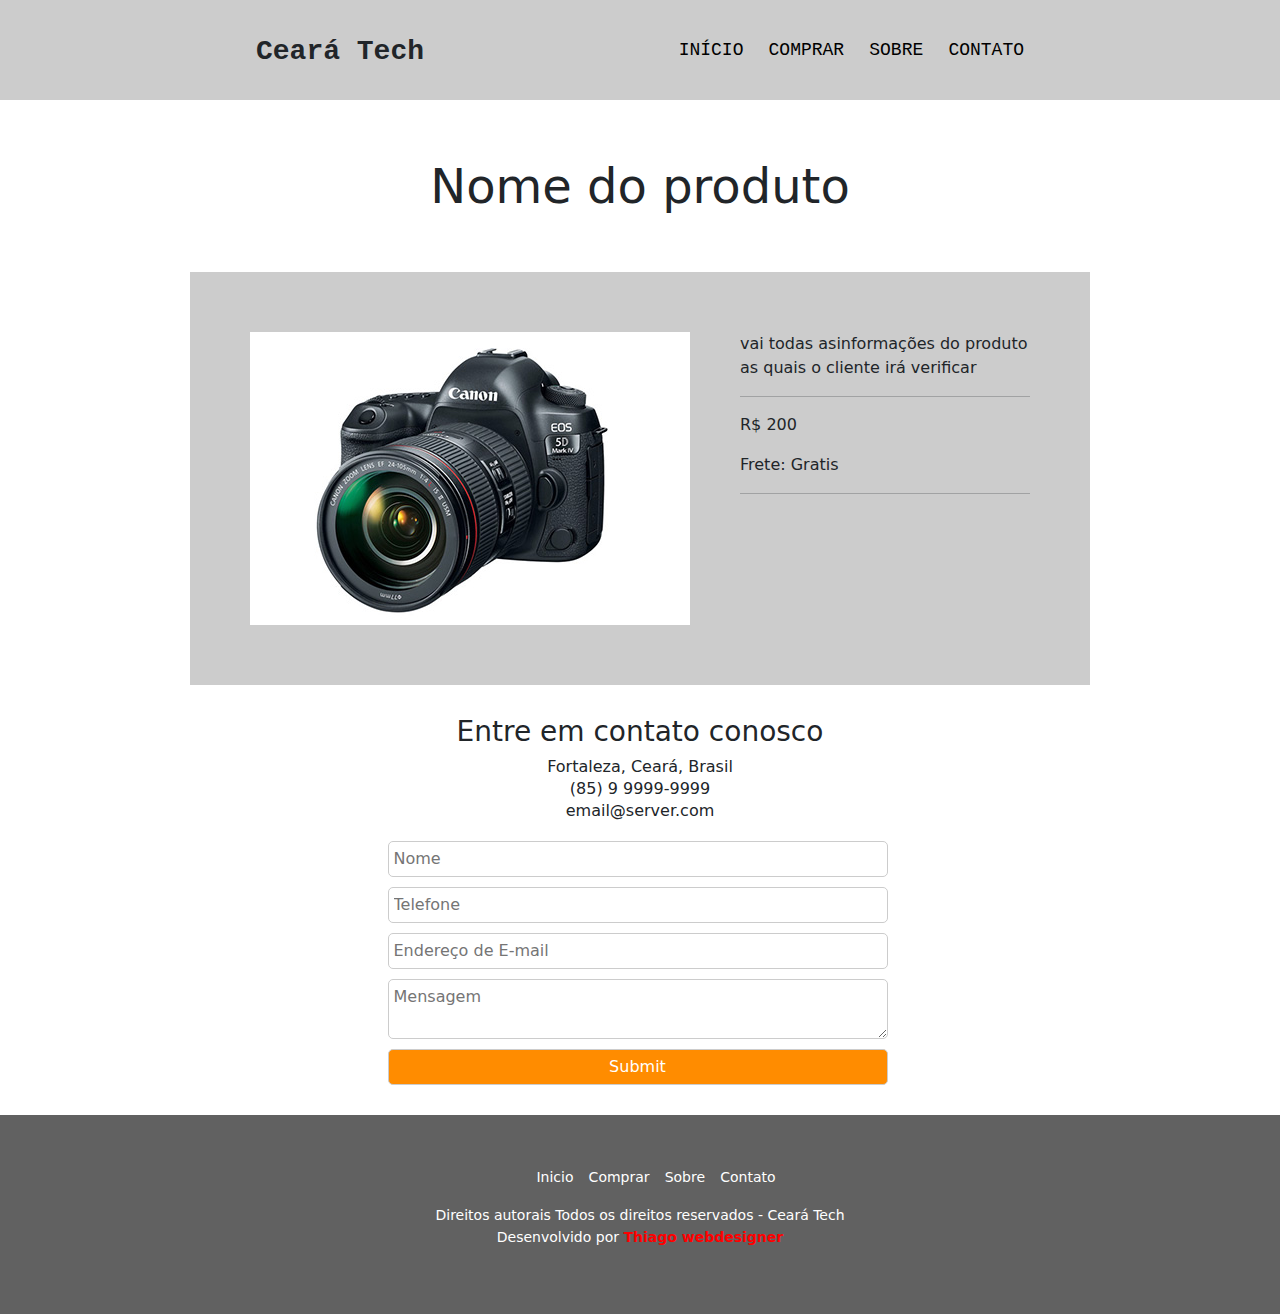
<file: Projeto Final/produtos.html>
<!DOCTYPE html>
<html lang="pt-br">
<head>
    <meta charset="UTF-8">
    <meta http-equiv="X-UA-Compatible" content="IE=edge">
    <meta name="viewport" content="width=device-width, initial-scale=1.0">
    <title>Ceará Tech</title>
    <link rel="stylesheet" href="css/reset.css">
    <link rel="stylesheet" href="css/style.css">
    <!-- Link Booststrap -->
    <link href="https://cdn.jsdelivr.net/npm/bootstrap@5.2.3/dist/css/bootstrap.min.css" rel="stylesheet">

    <!-- Link javascript -->
    <script src="https://cdn.jsdelivr.net/npm/bootstrap@5.2.3/dist/js/bootstrap.bundle.min.js"></script>

</head>
<body>
    <header>
        <div class="header-topo">
            <h1>Ceará Tech</h1>

            <nav>
                <ul>
                    <li><a href="#">Início</a></li>
                    <li><a href="#">Comprar</a></li>
                    <li><a href="#">Sobre</a></li>
                    <li><a href="#">Contato</a></li>
                    
                </ul>
            </nav>
        </div>

        <div class="icons">

        </div>
    </header>
    <main>
       <div class="nome-produto-info">Nome do produto</div>
 
       <div class="info-produto">
        
            <div class="info-produto-img">
                <img src="img/produtos/5DMarkIV24105-01-thumb.jpg" alt="">

            </div>
            <div class="info-produto-informacoes">
                <p> vai todas asinformações do produto as quais 
                o cliente irá verificar</p>
            <p>
            <hr>
                R$ 200
            </p>
            <p>Frete: Gratis</p>
            <hr>
            </div>

        </div>


    </main>
    

    <div class="contato">
        
            <h3>Entre em contato conosco</h3>
        
        <div class="endereco">
            <p>Fortaleza, Ceará, Brasil</p>
            <p>(85) 9 9999-9999</p>
            <p>email@server.com</p>
        </div>
        <div class="formulario">
            <form>
                <input type="text" placeholder="Nome">
                <input type="tel" placeholder="Telefone">
                <input type="email" placeholder="Endereço de E-mail">
                
                <textarea class="textarea" placeholder="Mensagem"></textarea>

                <input type="submit" class="botao-enviar-form" value-="Fale Conosco">

            </form>
        </div>
    </div>




    <footer>
        <div class="menu-footer">
            <ul>
                <li><a href="">Inicio</a></li>
                <li><a href="">Comprar</a></li>
                <li><a href="">Sobre</a></li>
                <li><a href="">Contato</a></li>
            </ul>
        </div>
        <div class="info-footer">
            <p class="direitos">Direitos autorais Todos os direitos reservados - Ceará Tech</p>
            <p class="desenvolvimento">Desenvolvido por <a href="#"><strong>Thiago webdesigner</strong></a></p>
        </div>
        <div class="botao-voltar-topo">

        </div>
    </footer>
</body>
</html>
</file>
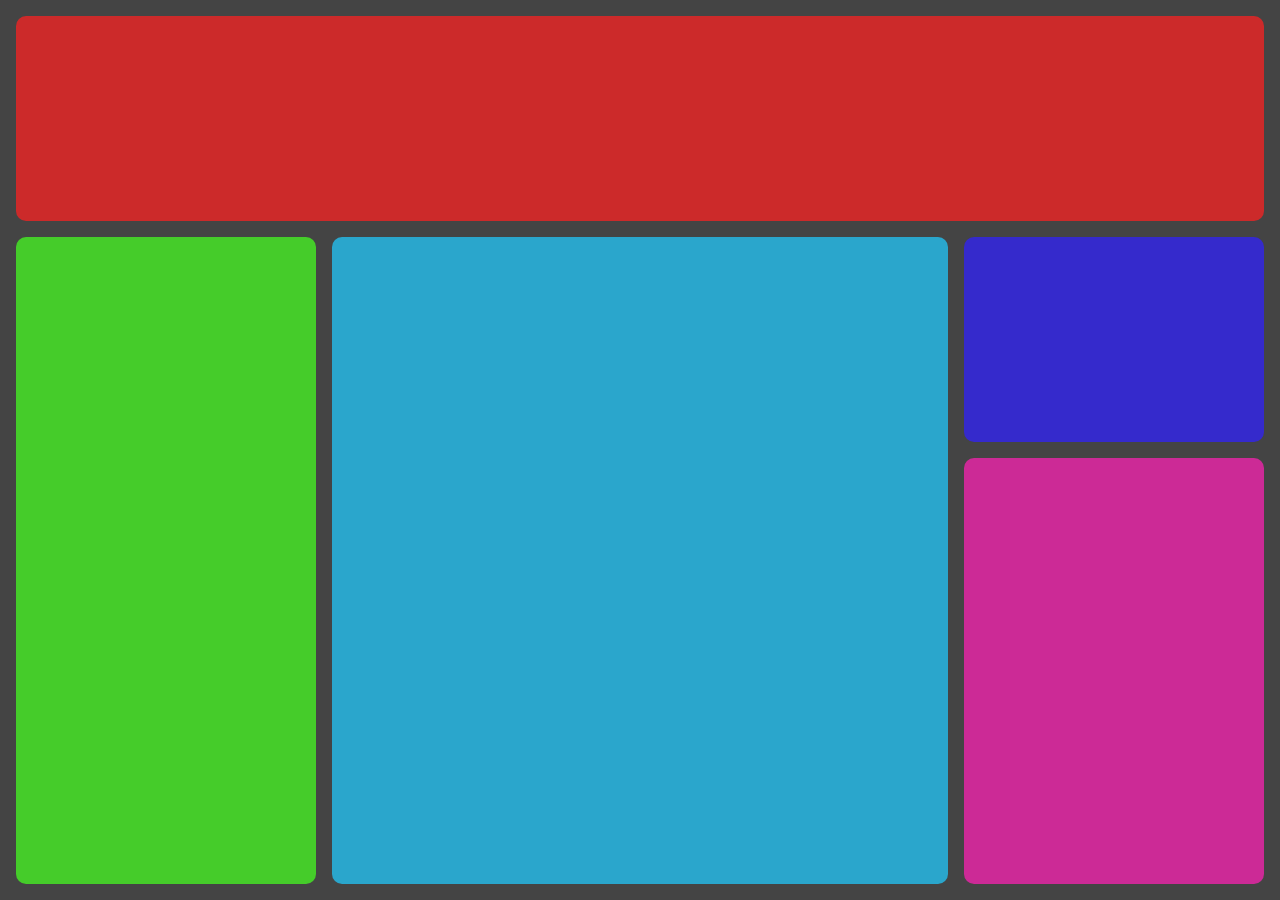
<file: Sk8/testegrid.html>
<!DOCTYPE html>
<html lang="pt-br">
<head>
    <meta charset="UTF-8">
    <meta http-equiv="X-UA-Compatible" content="IE=edge">
    <meta name="viewport" content="width=device-width, initial-scale=1.0">
    <title>Teste de GRID</title>
    <link rel="stylesheet" href="css/testegrid.css">
</head>
<body class="corpo">
    <header class="cabecalho"></header>
    <nav class="lateral"></nav>
    <section class="meio"></section>
    <section class="direita-cima"></section>
    <section class="direita-baixo"></section>
</body>
</html>
</file>
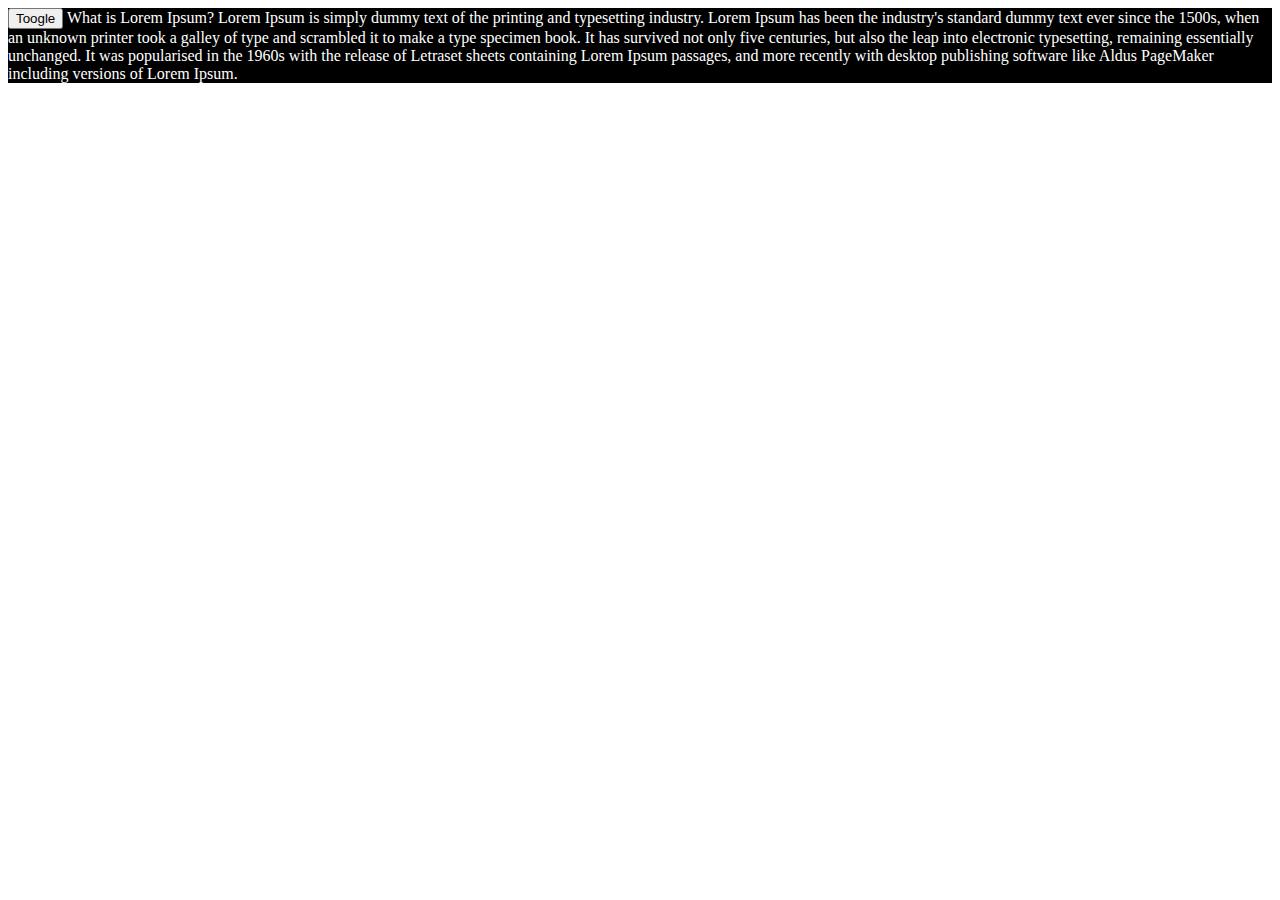
<file: Sk8/toogle.html>
<!DOCTYPE html>
<html lang="en">
<head>
    <meta charset="UTF-8">
    <meta http-equiv="X-UA-Compatible" content="IE=edge">
    <meta name="viewport" content="width=device-width, initial-scale=1.0">
    <title>Document</title>
    <style>
        .expansivel{
            min-height: 0;
            background: black;
            color: white;
        }

        
    </style>
</head>
<body>
    
    <div class="wrapper">
        <div class="expansivel">
            <button>Toogle</button>
            What is Lorem Ipsum?
    Lorem Ipsum is simply dummy text of the printing and typesetting industry. Lorem Ipsum has been the industry's standard dummy text ever since the 1500s, when an unknown printer took a galley of type and scrambled it to make a type specimen book. It has survived not only five centuries, but also the leap into electronic typesetting, remaining essentially unchanged. It was popularised in the 1960s with the release of Letraset sheets containing Lorem Ipsum passages, and more recently with desktop publishing software like Aldus PageMaker including versions of Lorem Ipsum.
        </div>
    </div>
</body>
</html>
</file>
<file: Barbearia1.0/css/style.css>
*{
    padding: 0;
    margin: 0;
}

.titulo-principal{
    margin-left: 30px;
    padding: 15px;
}
.banner{
    width: 100%;
    height: 450px;
}

.principal{
    background: #CCCCCC;
    text-align: center;
}

.titulo-centralizado{
    text-align: center;
    padding: 20px;
}
p{
    padding: 15px;
}
p em strong{
    color: red;
}

.itens{
    font-style: italic;
}

.beneficios{
    padding: 20px;
}

ul{
    display: inline-block;
    vertical-align:top;
    width: 20%;
    margin-right: 15%;
}
.imagem-beneficios{
    width: 50%;
}
</file>
<file: Barbearia2.0/css/style.css>
*{
    padding: 0;
    margin: 0;
}
body{
    font-family: 'Montserrat', sans-serif;
}
header{
    background-color: #cccccc;
}
.caixa{
    width: 940px;
    position: relative;
    margin: auto;
}
nav{
    position: absolute;
    top: 110px;
    right: 0;
}

nav li{
    display: inline;
    margin-left: 20px;
    font-family: 'Montserrat', sans-serif;

}

nav a{
    text-transform: uppercase;
    color: #000000;
    font-weight:bold;
    text-decoration: none;
    font-size: 16px;
}

nav a:hover{
    text-decoration: underline;
    
}

.produtos{
    width: 940px;
    margin: auto;
    padding: 50px 0;
}

.produtos h2{
    font-weight: bold;
    font-size: 22px;
}
.produtos li{
    display: inline-block;
    text-align: center;
    width: 30%;
    vertical-align: top;
    border: #000000 solid 2px;
    border-radius: 10px;
    margin: 0 1.5%;
    padding: 30px 20px;
    box-sizing: border-box;
    
}
.produtos li:hover{
    border-color: goldenrod;
    color: darkgoldenrod;
    border: solid 2px;
}

.produtos li:active{
    border-color: seagreen;
}
.produtos li:hover h2{
    font-size: 22px;
}
.preco-produto{
    font-size:22px;
    font-weight:bold;
    margin: 10px 0 0 0;
}

.produto-descricao{
    font-size: 18px;
}

footer{
    text-align: center;
    background:  url('../img/bg.jpg');
    padding: 40px;
}

.copyright{
    color: #ffffff;
    font-size:13px;
    margin: 20px 0;
    font-weight: bold;
}

main{

}
.formulario{
    width: 940px;
    margin: 40px auto;
}
main form{
    margin: 40px 0;

}

form label, form legend{
    display: block;
    font-size: 16px;
    margin: 0 0 10px;
}

.input-padrao{
    display: block;
    margin: 0 0 20px;
    padding: 10px 15px;
    width: 50%;
    color: dimgray;
    border-radius: 5px;
    border: solid 1px #cccccc;
    
}

.checkbox{
    margin: 20px 0px;
}

.enviar{
    width: 40%;
    padding: 15px;
    background: orange;
    color: white;
    border: none;
    border-radius: 5px;
    font-weight: bold;
    transition: 1s all;
    
}
.enviar:hover{
    transform: scale(1.2);
    transition: 0.5s;
    cursor: pointer;
    
}
table{
    margin: auto;
}
table th ,tr, td{
    padding: 10px;
    margin-right: 30px;
    border: 1px solid black;
    
}

.tabela-titulo{
    font-weight: bold;
}

thead{
    background: #cccccc;
}

.banner{
    width: 100%;
    object-fit: cover;
    height: 600px;
}

.titulo-principal{
    font-size: 2em;
    text-align: center;
    margin: 0 0 1em;
    clear: left;
}


.principal{
    padding: 3em 0;
    background: #fefefe;
    width: 940px;
    margin: 0 auto;
}

.principal p{
    margin: 0 0 1em;
}

.principal strong{
    font-weight: bold;
}

.principal em{
    font-style: italic;
}

.conteudo-beneficios{
    width: 640px;
    margin: auto;
}

.lista-beneficios{
    width: 40%;
    display: inline-block;
    vertical-align: top;
}

.itens{
    line-height: 1.5;
}
.itens:before{
    content: "★";
    margin-right: 5px;
}


.imagem-beneficios{
    width: 60%;
}

.utensilios{
    width: 120px;
    float:left;
    margin: 0 20px 20px 0;
}

.beneficios{
    padding: 3em 0;
    background: #888888;

}
.mapa-conteudo{
    width: 940px;
    margin: 0 auto;
}
.mapa{
    background: linear-gradient(#fefefe,#888888);
    padding: 3em 0;

}

.mapa p{
    padding: 0 0 2em;
    text-align: center;
}

.video{
    width: 560px;
    margin: 2em auto;
}

@media screen and (max-width: 480px) {
    .caixa, .principal, .conteudo-beneficios, .mapa-conteudo, .video {
        width: auto;
    }

    h1 {
        text-align: center;
    }

    nav {
        position: static;
        text-align: center;
    }

    .lista-beneficios, .imagem-beneficios {
        width: 100%;
    }
    .video{
        padding: 0 5px;
    }
}
</file>
<file: Projeto Final/css/style.css>
header{
    height: 100px;
    width: 100%;
    background: #cccccc;
    margin: 0 auto;
}
.header-topo{
    width: 60%;
    margin: 0 auto;
    background-color: antiquewhite;

}

header h1{
    font-size: 28px;
    font-family:'Courier New', Courier, monospace;
    font-weight: bold;
    float: left;
    margin-top: 35px;
}
nav{
    text-align: right;
    width: 70%;
    margin-top: 37px;
    float: right;
}
nav a{
    color: #000000;
    margin-left: 20px;
    text-decoration: none;
    font-size: 18px;
    text-transform: uppercase;
    font-family: 'Courier New', Courier, monospace;
}

header nav ul li{
    display: inline-block;
}

.main-banner{
    margin-top: -7px;
    width: 100%;
    max-height: 450px;
    object-fit: cover;
    border: 5px solid black;

}

.novidades{
    height:auto;
    width: 100%;
    background-color: rgb(242, 244, 244);

}

.novidades h2{
    text-align: center;
    font-size: 36px;
    font-weight: bold;

    padding: 40px;
    
}
.novidades ul{
    margin: auto;
}

.novidades ul li{
    display: inline-block;
    border: 0px solid black;
}
.box{
    display:flex;
    text-align: center;
}
.box a{
    text-decoration: none;
}
.box li{
    background-color: #cccccc;
    margin: 10px;
    border-radius: 10px;
    text-align: left;
    
}
.comprar{
    border: 0px;
    border-radius: 5px;
    background-color: #616161;
    color: white;
}
.box li:hover{
    box-shadow: 5px 5px 10px #616161;
}
.box li p{
    margin-top: 5px;
}

.nov-img img{
    width: 300px;
}
.nov-dados{
    font-weight: bold;
    padding: 10px;
}
.nov-dados-descricao{
    color: #000000;
}
.nov-dados-preco{
    text-align: center;
    font-size: 24px;
    color: orangered;
}


.contato{
    margin: 100px;
    text-align: center;
    padding: 30px;
    margin: auto;
}
.contato p{
    margin: -2px;

}
.formulario{
    margin: 0 auto;
    width: 100%;

}
form{
    margin-top: 10px;
    display: inline-block;
}

form input{
    display: block;
    width: 500px;
    margin: 10px 5px 0 0;
    font-size: 16px;
    padding: 5px;
    border-radius: 5px;
    border: 1px solid #cccccc;  
}
.textarea{
    display: block;
    width: 500px;
    margin-top:10px;
    font-size: 16px;
    padding: 5px;
    border-radius: 5px;
    border: 1px solid #cccccc;  

}

.botao-enviar-form{
    background-color: darkorange;
    color: #ffffff;
}


footer{
    background-color: #616161;
    padding: 50px;
    text-align: center;
    color: #ffffff;
}
footer ul li{
    font-size: 14px;
    margin: 0 5px;
    display: inline-block;
    text-align: center;
}
footer ul li a{
    color: #ffffff;
    text-decoration: none;
}

footer ul li a:hover{
    color: #ffffff;
    text-decoration: underline;
}
.direitos{
    margin-top: 10px;
    font-size: 14px;
}
.desenvolvimento{
    font-size: 14px;
    margin-top: -15px;
}
.desenvolvimento a{
    color: red;
    text-decoration: none;
}.desenvolvimento a:hover{
    color: red;
    text-decoration: underline;
}

.nome-produto-info{
    text-align: center;
    margin-top: 50px;
    font-size: 48px;

}
.info-produto{
    margin: 0 auto;
    margin-top: 50px;
    height: auto;
    width: 70%;
    min-width: 900px;
    display: flex;
    padding: 60px;
    background-color: #ccc;
}

.info-produto-img{

}
.info-produto-informacoes{
    margin-left: 50px;
}
</file>
<file: relogio html/css/estilo.css>
@import url('https://fonts.googleapis.com/css2?family=Open+Sans&display=swap');
*{
    margin: 0;
    padding: 0;
}

body{
    background-image: linear-gradient(120deg, #ffe53bd8, #32d400d8);
    height: 100vh;
    display: flex;
    align-items: center;
    justify-content: center;
    font-family: 'Open Sans';
}

.relogio{
    display: flex;
    align-items: center;
    justify-content: space-around;
    height: 200px;
    width: 500px;
    background-color: transparent;
    border-radius: 3px;
    box-shadow: 0px 8px 10px rgba( 0, 0, 0, 0.5);
    color: #ffffff;
}

.relogio div{
    height: 170px;
    width: 150px;
    display: flex;
    flex-direction: column;
    align-items: center;
    justify-content: center;
    background: rgba(5, 5, 5, .9);
    box-shadow: 5px 5px 15px rgba(0, 0, 0, .7);
    letter-spacing: 3px;
    border-radius: 7px ;
}

.relogio span{
    font-weight: bolder;
    font-size: 60px;

}

.relogio span.tempo{
    font-size: 10px;
}
</file>
<file: Sk8/css/estilos.css>
@font-face {
    font-family: 'icones';
    src: url(../font/icones.ttf);
}

body{
    background-color: #1d232a;
    font-family: 'Open Sans', 'icones', sans-serif;
    color: #ffffff;
}

@media screen and (min-width: 1440px) {
    body{
        display: grid;
        grid-template-columns: auto 1fr ;
    }
}

.cabecalho{
    display: flex;
    justify-content: space-between;
    align-items: center;
    background-color: #15191c;
    padding: 8px 16px;
    box-shadow: 0 4px 4px rgba(0, 0, 0, 0.16);
}

.cabecalho-menu i::before{
    content: "\e904";
    font-size: 24px;
}

.cabecalho-notificacao i:before{
    content: "\e906";
    font-size: 24px;
}

.cabecalho-logo{
    width: 40px;
}

.cabecalho-perfil{
    display: none;
}

@media screen and (min-width:1440px){
    .cabecalho{
        background-color: #1d232a;
        display: grid;
        column-gap: 32px;
        grid-template-columns: 1fr auto;
        padding: 16px 60px;
        height: 80px;
        box-sizing: border-box;
        grid-column: 2;
    }
    .cabecalho-menu{
        display: none;

    }

    .cabecalho-logo{
        display: none;
    }

    .cabecalho-perfil{
        display: grid;
        grid-template-columns: repeat(3, auto);
        column-gap: 8px;
        align-items: center;
        justify-self: flex-end;
        color: #95999c;
        padding: 8px 32px;
        border-right: 1px solid #95999c;
    }

    .cabecalho-perfil::before{
        content:"";
        display: block;
        width: 32px;
        height: 32px;
        background-image: url(../img/profile_2.png);
        background-size: contain;
        background-repeat: no-repeat;
        background-position: center;
    }

    .cabecalho-perfil::after{
        content:'\e90d';
        color: #ffffff;
        font-size: 1.5rem;
    }
}


.menu-lateral{
    display: flex;
    flex-direction: column;
    background-color: #15191c;
    width: 75vw;
    height: 100vh;

    position: absolute;
    left: -100vw;
    transition: 0.25s;
}

.menu-lateral--ativo{
    left: 0;
    transition: 0.25s;
}

.menu-lateral-logo{
    align-self: center;
    width: 118px;
    padding: 16px;
}

.menu-lateral-link{
    height: 64px;
    color: #95999c;
    padding-left: 64px;
    display: flex;
    align-items: center;
}

.menu-lateral-link--ativo{
    color: #ffffff;
    padding-left: 56px;
    border-left: 8px solid #ffffff;
}

.menu-lateral-link::before{
    content: "X";
    width: 24px;
    height: 24px;
    font-size: 24px;
    position: absolute;
    left: 24px;
}

.menu-lateral-link-inicio::before{
    content: "\e902";
}

.menu-lateral-link-videos::before{
    content: "\e90e";
}

.menu-lateral-link-picos::before{
    content: "\e909";
}

.menu-lateral-link-integrantes::before{
    content: "\e903";
}

.menu-lateral-link-camisas::before{
    content: "\e900";
}

.menu-lateral-link-pinturas::before{
    content: "\e90a";
}

@media screen and (min-width: 1440px){
    .menu-lateral{
        position: static;
        width: 200px;
        grid-column: 1;
        grid-row: 1 / span 2;

    }
}


.principal{
    padding: 24px 16px;
    display: grid;
    gap: 16px;
}

.titulo-pagina{
    font-size: 1.5rem;
    font-weight: 700;
}

.secao-titulo{
    font-size: 1.2rem;
    font-weight: 700;
}

.cartao{
    width: 100%;
    border-radius: 15px;
    overflow: hidden;
    background-color: #2c343a;
}

@media screen and (min-width:1440px){
    .principal{
        display: grid;
        grid-template-columns: auto 1fr auto;
        column-gap: 32px;
        padding: 16px 60px;
        grid-column: 2;
    }

}

.cartao-conteudo{
    padding: 16px;
    display: grid;
    grid-template-columns: 1fr 1fr;
    gap: 8px;

}

.cartao-destaque{
    grid-column: span 2;
}

.cartao--destaque{
    margin-bottom: 16px;
}

.cartao-titulo{
    font-size: 1.2rem;
    font-weight: 700;
    grid-column: span 2;
}

.cartao-perfil{
    color: #95999c;
    font-size: 0.9rem;
    grid-column: span 2;

}

.cartao-info{
    display: flex;
    align-items: center;
    color: #95999c;
}

.cartao-info--tempo::before{
    content: '\e90c';
    margin-right: 8px;
}
.cartao-info--visualizacao::before{
    content: '\e90f';
    margin-right: 8px;
}

.cartao-botao{
    display: flex;
    justify-content: center;
    align-items: center;
    background-color: #0480dc;
    width: 40px;
    height: 40px;
    border-radius: 10px;
    font-size: 0.9rem;
    justify-self: flex-end;
}

.cartao-botao--play::before{
    content: '\e90b';
    font-size: 24px;

}

.cartao-botao--destaque{
    width: 100%;
    grid-column: span 2;

}

.cartao-botao--destaque::before{
    margin-right: 8px;
}

.cartao-recentes{
    display: none;
}

@media screen and (min-width:1440px){
    .cartao-recentes{
        display: grid;
        grid-template-columns: auto auto;
        align-items: center;
        row-gap: 24px;
        width: 256px;
        padding: 16px;
        box-sizing: border-box;
    }

    .cartao-recentes .cartao-titulo{
        grid-column:auto;
    }

    .cartao-link{
        font-size: 0.8rem;
        font-weight: 600;
        color: #0480dc;
        justify-self: flex-end;
    }

    .cartao-lista{
        display: grid;
        row-gap: 16px;
        grid-column: span 2;
    }

    .cartao-item{
        display: grid;
        grid-template-columns: auto 1fr;
        gap: 8px;
    }

    .cartao-item-thumbnail{
        width: 32px;
        grid-row: span 2;

    }

    .cartao-item-titulo{
        font-size: 0.9rem;
        line-height: 1.2rem;
        font-weight: 700;

    }

    .cartao-item-perfil{
        font-size: 0.8rem ;
        color: #95999c;
    }
}

.secao{
    display: grid;
    gap: 16px;
}

button{
    cursor: pointer;
}
</file>
<file: Sk8/css/testegrid.css>
*{
    margin: 0;
    padding: 0;
    box-sizing: border-box;
}

.corpo{
    background-color: #444444;
    padding: 8px;
    width: 100vw;
    height: 100vh;
    display: grid;
    grid-template-columns: 1fr 1fr 1fr 1fr;
    grid-template-rows: 1fr 1fr 1fr 1fr;
}

.cabecalho{
    background-color: #cc2a2a;
    border-radius: 10px;
    min-width:50px;
    min-height: 50px;
    margin: 8px;
    grid-column: span 4;
}

.lateral{
    background-color: #45cc2a;
    border-radius: 10px;
    min-width: 50px;
    min-height: 50px;
    margin: 8px;
    grid-row: span 3;
}

.meio{
    background-color: #2aa6cc;
    border-radius: 10px;
    min-width: 50px;
    min-height: 50px;
    margin: 8px;
    grid-column: span 2;
    grid-row: span 3;
}

.direita-cima{
    background-color: #352acc;
    border-radius: 10px;
    min-width: 50px;
    min-height: 50px;
    margin: 8px;
}
.direita-baixo{
    background-color: #cc2a96;
    border-radius: 10px;
    min-width: 50px;
    min-height: 50px;
    margin: 8px;
    grid-row: span 2;
}
</file>
